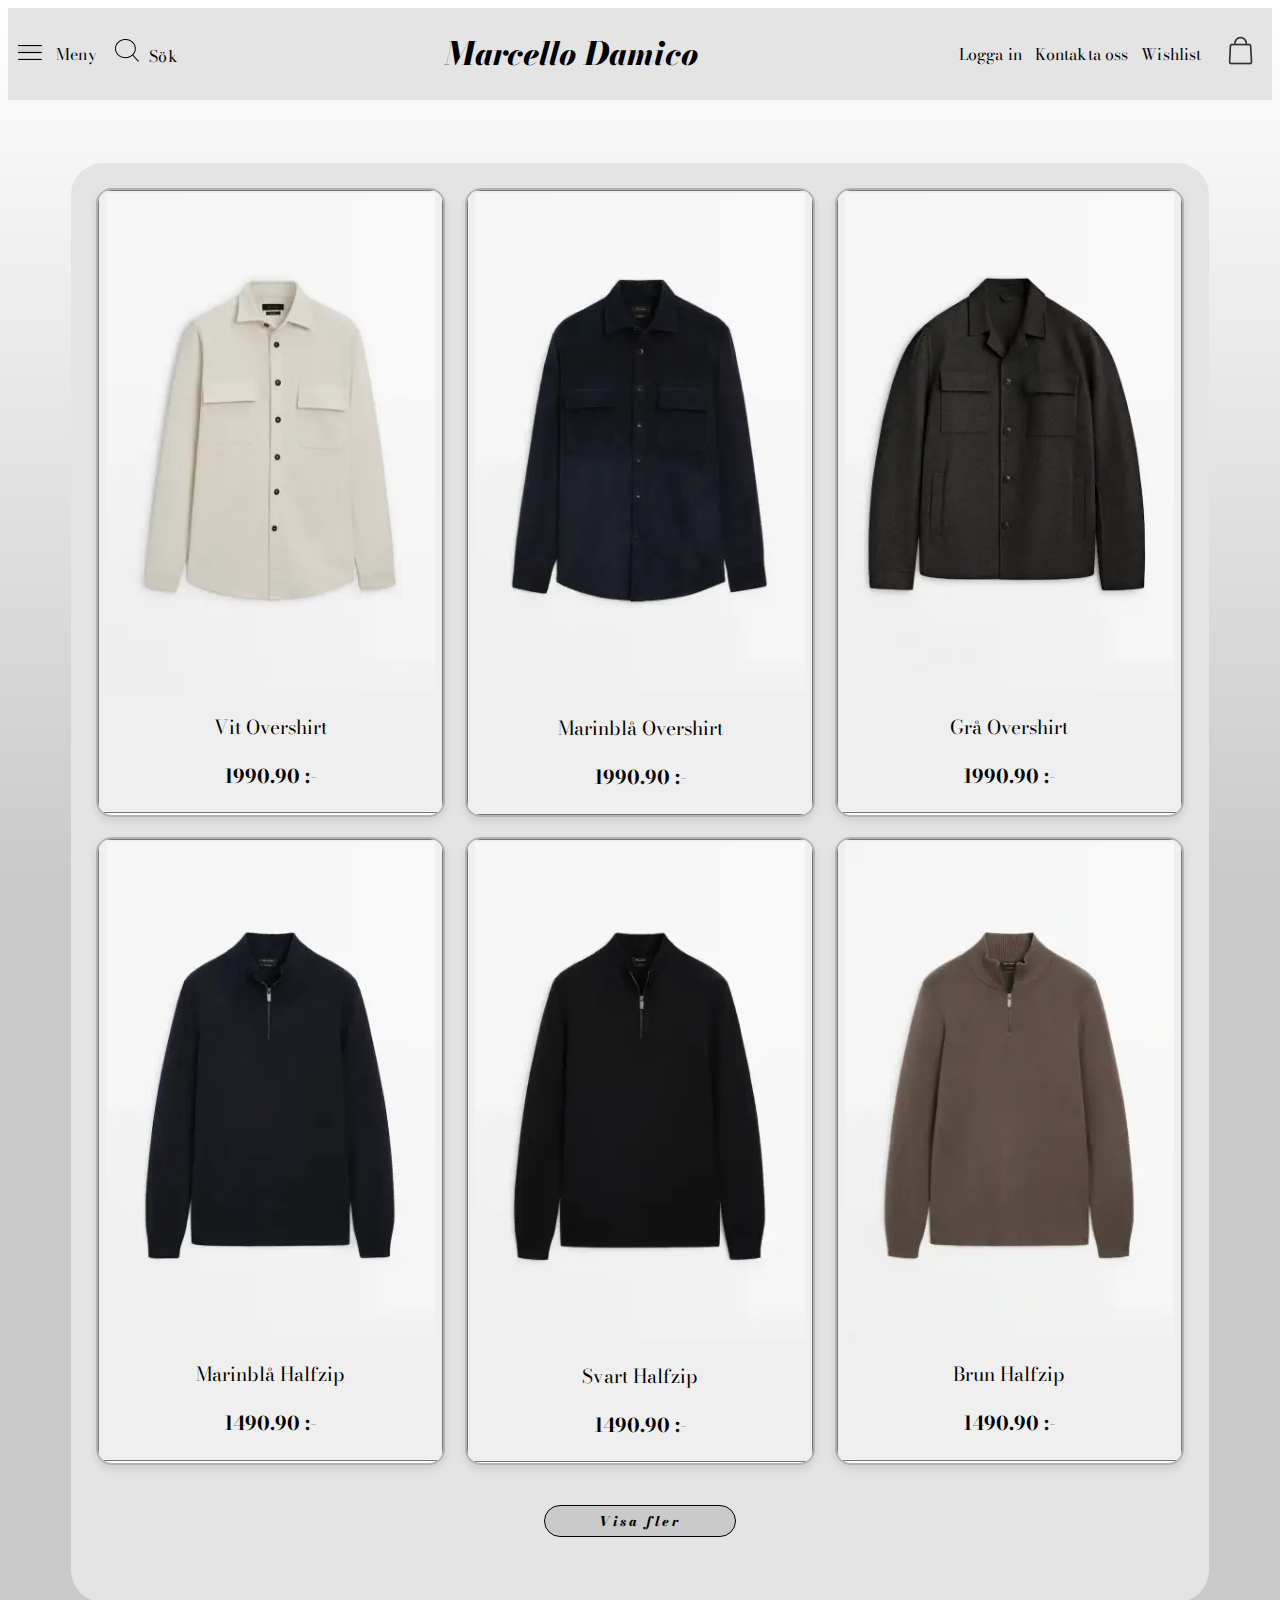
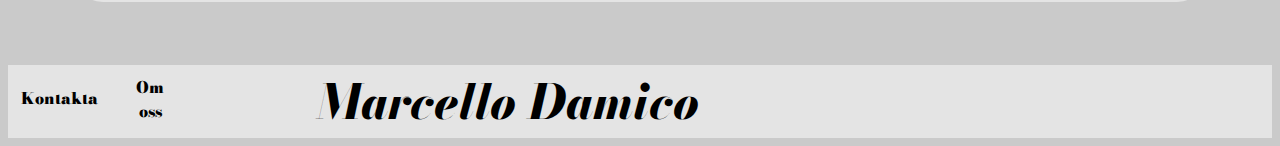
<file: index.html>
<!DOCTYPE html>
<html lang="sv">

<head>
    <meta charset="UTF-8">
    <meta name="viewport" content="width=device-width, initial-scale=1.0">
    <link rel="stylesheet" href="style.css">
    <title>Marcello Damico</title>
</head>

<body>
    <header>
        <nav id="vänstra-naven">
            <button id="meny-knapp" type="button">
                <img src="bilder/meny.webp" alt="meny ikon">
                <a href="#" id="meny-text">Meny</a>
            </button>

            <button id="sök-knapp" type="button">
                <img src="bilder/sök.webp" alt="sök ikon">
                <a id="sök-text" href="">Sök</a>
            </button>

        </nav>

        <h1 id="logga">Marcello Damico</h1>

        <nav id="högra-naven">
            <a href="">Logga in</a>
            <a href="">Kontakta oss</a>
            <a href="">Wishlist</a>
            <button id="varukorg-knapp" type="button">
                <img src="bilder/varukorg.webp" alt="varukorg ikon">
            </button>
        </nav>
    </header>
    <div id="hela-menyn">
        <div id="meny">
            <div id="meny-stäng-knapp">
                <span>&#128938;</span> Stäng
            </div>
            <div id="meny-lista">
                <a href="#">Presenter</a>
                <a href="#">Nytt</a>
                <a href="#">Tröjor</a>
                <a href="#">Byxor</a>
                <a href="#">Skor</a>
                <a href="#">Accessoarer</a>
                <a href="#">Tjänster</a>
            </div>
        </div>
    </div>

    <div id="varukorg-ruta">
        <h2>Varukorg</h2>
        <ul id="varukorg-innehåll"></ul>
        <p>Totalpris: <span id="totalpris">0.00</span> :-</p>
        <button id="rensavarukorg">Rensa varukorg</button>
        <button id="stäng-varukorg">&times;</button>
        <a href="checka-ut.html">
            <button id="checka-ut">Checka ut</button>
        </a>
    </div>

    <main>
        <div id="produkt-container">
            <div id="produkter">
                <div class="produkt">
                    <button class="produkt-knapp" data-namn="Vit Overshirt" data-pris="1990.90">
                        <img src="bilder/vitovershirt.webp" alt="vitovershirt produktbild">
                        <div class="produkt-info">
                            <p class="produkt-titel">Vit Overshirt</p>
                            <p class="produkt-pris">1990.90 :-</p>
                        </div>
                    </button>
                </div>
                <div class="produkt">
                    <button class="produkt-knapp" data-namn="Marinblå Overshirt" data-pris="1990.90">
                        <img src="bilder/marinovershirt.webp" alt="marinhalfzip produktbild">
                        <div class="produkt-info">
                            <p class="produkt-titel">Marinblå Overshirt</p>
                            <p class="produkt-pris">1990.90 :-</p>
                        </div>
                    </button>
                </div>
                <div class="produkt">
                    <button class="produkt-knapp" data-namn="Grå Overshirt" data-pris="1990.90">
                        <img src="bilder/gråovershirt.webp" alt="gråovershirt produktbild">
                        <div class="produkt-info">
                            <p class="produkt-titel">Grå Overshirt</p>
                            <p class="produkt-pris">1990.90 :-</p>
                        </div>
                    </button>
                </div>
                <div class="produkt">
                    <button class="produkt-knapp" data-namn="Marinblå Halfzip" data-pris="1490.90">
                        <img src="bilder/marinhalfzip.webp" alt="marinhalfzip produktbild">
                        <div class="produkt-info">
                            <p class="produkt-titel">Marinblå Halfzip</p>
                            <p class="produkt-pris">1490.90 :-</p>
                        </div>
                    </button>
                </div>
                <div class="produkt">
                    <button class="produkt-knapp" data-namn="Svart Halfzip" data-pris="1490.90">
                        <img src="bilder/svarthalfzip.webp" alt="svarthalfzip produktbild">
                        <div class="produkt-info">
                            <p class="produkt-titel">Svart Halfzip</p>
                            <p class="produkt-pris">1490.90 :-</p>
                        </div>
                    </button>
                </div>
                <div class="produkt">
                    <button class="produkt-knapp" data-namn="Brun Halfzip" data-pris="1490.90">
                        <img src="bilder/brunhalfzip.webp" alt="brunhalfzip produktbild">
                        <div class="produkt-info">
                            <p class="produkt-titel">Brun Halfzip</p>
                            <p class="produkt-pris">1490.90 :-</p>
                        </div>
                    </button>
                </div>
            </div>
        </div>


        </div>
        <div id="visa-mer">
            <button>
                <p>Visa fler</p>
            </button>
        </div>
    </main>



    <footer>
        <h1 id="logga">Marcello Damico</h1>
        <div class="line"></div>

        <div id="kontakt" class="sektion">
            <p>Kontakta</p>
            <ul id="kontakt-info" class="info">
                <li><a href="tel:+#">Telefon</a></li>
                <li><a href="#">Chat</a></li>
                <li><a href="mailto:#">Mail</a></li>
            </ul>
        </div>
        <div class="line"></div>

        <div id="om" class="sektion">
            <p>Om oss</p>
            <ul id="om-info" class="info">
                <li><a href="#">Historia</a></li>
                <li><a href="#">Ledarskap</a></li>
                <li><a href="#">Mål och syften</a></li>
            </ul>
        </div>
        <div class="line"></div>
    </footer>


    <script src="script.js"></script>
</body>

</html>
</file>
<file: style.css>
@import url('https://fonts.googleapis.com/css2?family=Bodoni+Moda:ital,opsz,wght@0,6..96,400..900;1,6..96,400..900&display=swap');


#hela-menyn {
    position: absolute;
    top: 0;
    left: 0;
    display: none;
}

#meny {
    background-color: #f9f9f9;
    border: 1px solid #ddd;
    padding: 0.625rem;
    height: 100vh;
}

#meny-lista {
    border-bottom: 1px solid #eae8e4;
}

#meny #meny-stäng-knapp {
    text-align: right;
    cursor: pointer;
    font-family: "Bodoni Moda", serif;
    font-weight: bolder;
}

#meny #meny-lista {
    margin: 1rem 0;
}

#meny #meny-lista a {
    display: block;
    font-family: "Bodoni Moda", serif;
    font-weight: bolder;
    text-decoration: none;
    color: black;
    padding: 0.5rem 0;
    border: 0.01rem solid #e9e9e9;
    border-style: solid none;
}

#varukorg-ruta {
    position: fixed;
    top: 4rem;
    right: 1rem;
    width: 12rem;
    background-color: #f9f9f98b;
    border: 1px solid #ddd;
    border-radius: 0.5rem;
    padding: 1rem;
    box-shadow: 0 0.125rem 0.25rem rgba(0, 0, 0, 0.1);
    display: none;
    font-family: "Bodoni Moda", serif;
    z-index: 1000;
    overflow-y: auto;
}

#varukorg-titel {
    font-size: 1.25rem;
    font-weight: bold;
    margin-bottom: 0.5rem;
}

#varukorg-innehåll {
    max-height: 20rem;
}

.produkt-namn,
.produkt-pris,
#totalpris {
    font-weight: bold;
}

.ta-bort-knapp {
    background-color: transparent;
    border: none;
    color: #999;
    cursor: pointer;
    font-size: 0.875rem;
}

#stäng-varukorg {
    position: absolute;
    top: 5%;
    right: 5%;
    background-color: #CACACA;
    color: black;
    border: none;
    border-radius: 0.25rem;
    cursor: pointer;
}

#rensavarukorg,
#checka-ut {
    margin-top: 1rem;
    padding: 0.5rem 1rem;
    background-color: #CACACA;
    color: black;
    border: solid 0.01rem rgba(0, 0, 0, 1);
    border-radius: 0.25rem;
    cursor: pointer;
    font-size: 1rem;
    font-weight: bold;
}


#checka-ut button:active,
#rensa-varukorg button:active {
    background-color: rgba(0, 0, 0, 0.5);
}

.produkt:hover {
    background-color: #777;
}

header {
    display: flex;
    justify-content: space-between;
    align-items: center;
    background-color: #E4E4E4;
    text-align: center;
}

#vänstra-naven,
#högra-naven {
    display: flex;
    align-items: center;
}

#varukorg-knapp {
    border: none;
    background: none;
    cursor: pointer;
}


#vänstra-naven button {
    border: none;
    background: none;
    cursor: pointer;
}

h1,
#visa-mer p {
    font-family: "Bodoni Moda", serif;
    font-weight: 800;
    font-style: italic;
}

body {
    background: rgb(202, 202, 202);
    background: linear-gradient(0deg, rgba(202, 202, 202, 1) 50%, rgba(255, 255, 255, 1) 100%);
}

main,
footer {
    background-color: #E4E4E4;
}

#produkt-container {
    text-align: center;
}

#visa-mer button {
    border: solid 0.1rem rgba(0, 0, 0, 1);
    background-color: #CACACA;
}

#visa-mer button:active {
    background-color: rgba(0, 0, 0, 0.5);
}

.produkt img {
    height: auto;
    width: 100%;
}

#visa-mer {
    text-align: center;
}

#visa-mer p {
    margin: 0;
    letter-spacing: 0.1875rem;
}

.info a,
.produkt-info p,
.sektion li,
.sektion p,
header a,
#varukorg-ruta {
    list-style-type: none;
    font-family: "Bodoni Moda", serif;
    text-decoration: none;
    color: black;
}

.produkt-info p {
    font-size: 1.2rem;
}

#högra-naven {
    justify-self: flex-end;
}

#vänstra-naven {
    justify-self: flex-start;
}



/* Stilregler för mobil */
@media only screen and (max-width: 767px) {

    /* Main, produkt container regler */
    main {
        display: grid;
        grid-template-rows: 1;
        grid-template-rows: 1;
        border-radius: 0.13rem;
        margin: 0.625rem;
        place-items: center;
    }

    .produkter {
        grid-column: span 1;
        grid-row: span 1;
    }

    .produkt {
        margin: 1.25rem;
        border: solid 0.125rem rgba(0, 0, 0, 0.3);
        box-shadow: 0px 0.25rem 0.5rem rgba(0, 0, 0, 0.1);
        background-color: white;
        border-radius: 1rem;
        overflow: hidden;
    }



    #visa-mer button {
        border-radius: 2rem;
        width: 30vw;
        height: 2rem;
        margin-bottom: 2rem;
    }

    /* Header regler */
    #meny {
        width: 100vw;
    }

    header h1 {
        letter-spacing: 0.1875rem;
    }

    #varukorg-knapp img {
        width: 2.1875rem;
        height: 2.1875rem;
    }

    #sök-knapp {
        margin-left: 0.625rem;
    }

    #sök-knapp img {
        height: 1rem;
        width: 1rem;
        margin-left: 0.5rem;
    }

    #meny-knapp {
        width: 1.25rem;
        height: 1.25rem;
    }

    #meny-knapp img {
        width: 1.25rem;
        height: 0.75rem;
        margin-left: 0.25rem;
    }

    #vänstra-naven a {
        display: none;
    }

    #högra-naven a {
        display: none;
    }


    header h1 {
        font-size: 1.0625rem;
    }

    /* footer regler */

    footer h1 {
        padding-top: 5%;
        text-align: center;
    }

    .sektion {
        font-size: 1.125rem;
        margin-bottom: 0.625rem;
        font-weight: 800;
        font-style: italic;
    }

    .line {
        width: 90%;
        height: 0.1rem;
        background-color: rgba(0, 0, 0, 1);
        margin: 5% auto;
    }
}


/* Stilregler för surfplattor */
@media only screen and (min-width: 768px) and (max-width: 1024px) {

    /* Main, produkt container, produkt regler */
    main {
        margin: 5%;
        border-radius: 2rem;
        padding: 2%;
        gap: 20px;
    }

    #produkter {
        display: grid;
        grid-template-columns: 1fr 1fr;
        grid-template-rows: 1fr 1fr 1fr;
        gap: 20px;
    }

    .produkt {
        overflow: hidden;
        border: solid 0.125rem rgba(0, 0, 0, 0.3);
        box-shadow: 0px 0.25rem 0.5rem rgba(0, 0, 0, 0.1);
        background-color: white;
        border-radius: 1rem;
        overflow: hidden;
    }

    main .produkt:first-child {
        grid-column: 1;
        grid-row: 1;
    }

    main .produkt:nth-child(2) {
        grid-column: 2;
        grid-row: 1;
    }

    main .produkt:nth-child(3) {
        grid-column: 1;
        grid-row: 2;
    }

    main .produkt:nth-child(4) {
        grid-column: 2;
        grid-row: 2;
    }

    main .produkt:nth-child(5) {
        grid-column: 1;
        grid-row: 3;
    }

    main .produkt:nth-child(6) {
        grid-column: 2;
        grid-row: 3;
    }

    #visa-mer button {
        border-radius: 2rem;
        width: 15vw;
        height: 2rem;
        margin: 2.5rem 0;
    }

    /* Header regler */
    #meny {
        width: 20vw;
    }

    header a {
        letter-spacing: 0.01rem;
        margin: 0 0.4rem;
        font-size: 1rem;
    }



    /* Footer regler */
    footer {
        display: flex;
        align-items: center;
    }

    footer #logga {
        order: 1;
        margin: 0 10%;
        font-size: 3rem;
    }

    .sektion {
        order: 0;
        margin: 0 1%;
    }

    .sektion p {
        font-size: 1rem;
        margin: 0 1%;
    }

    .sektion li {
        margin: 10% 0;

    }

    .sektion p {
        margin: 0 10%;
        font-weight: 900;
    }
}

/* Stilregler för dator */
@media only screen and (min-width: 1025px) {

    /* Main, produkt container, produkt regler */
    main {
        margin: 5%;
        border-radius: 2rem;
        padding: 2%;
        gap: 20px;
    }

    #produkter {
        display: grid;
        grid-template-columns: 1fr 1fr 1fr;
        grid-template-rows: 1fr 1fr;
        gap: 20px;
    }

    .produkt {
        overflow: hidden;
        border: solid 0.125rem rgba(0, 0, 0, 0.3);
        box-shadow: 0px 0.25rem 0.5rem rgba(0, 0, 0, 0.1);
        background-color: white;
        border-radius: 1rem;
        overflow: hidden;
    }

    main .produkt:first-child {
        grid-column: 1;
        grid-row: 1;
    }

    main .produkt:nth-child(2) {
        grid-column: 2;
        grid-row: 1;
    }

    main .produkt:nth-child(3) {
        grid-column: 3;
        grid-row: 1;
    }

    main .produkt:nth-child(4) {
        grid-column: 1;
        grid-row: 2;
    }

    main .produkt:nth-child(5) {
        grid-column: 2;
        grid-row: 2;
    }

    main .produkt:nth-child(6) {
        grid-column: 3;
        grid-row: 2;
    }

    #visa-mer button {
        border-radius: 2rem;
        width: 15vw;
        height: 2rem;
        margin: 2.5rem 0;
    }

    /* Header regler */
    #meny {
        width: 20vw;
        max-width: 200px;
    }

    header {
        justify-content: space-between;
    }

    header a {
        letter-spacing: 0.01rem;
        margin: 0 0.4rem;
        font-size: 1rem;
    }

    #högra-naven {
        justify-self: flex-end;
    }


    /* Footer regler */
    footer {
        display: flex;
        align-items: center;
    }

    footer #logga {
        order: 1;
        margin: 0 10%;
        font-size: 3rem;
    }

    .sektion {
        order: 0;
        margin: 0 1%;
        text-align: center;

    }

    .sektion p {
        margin: 0 1%;
        padding-bottom: 10%;
        font-weight: 900;
    }

    .sektion li {
        margin: 10% 0;
    }
}
</file>
